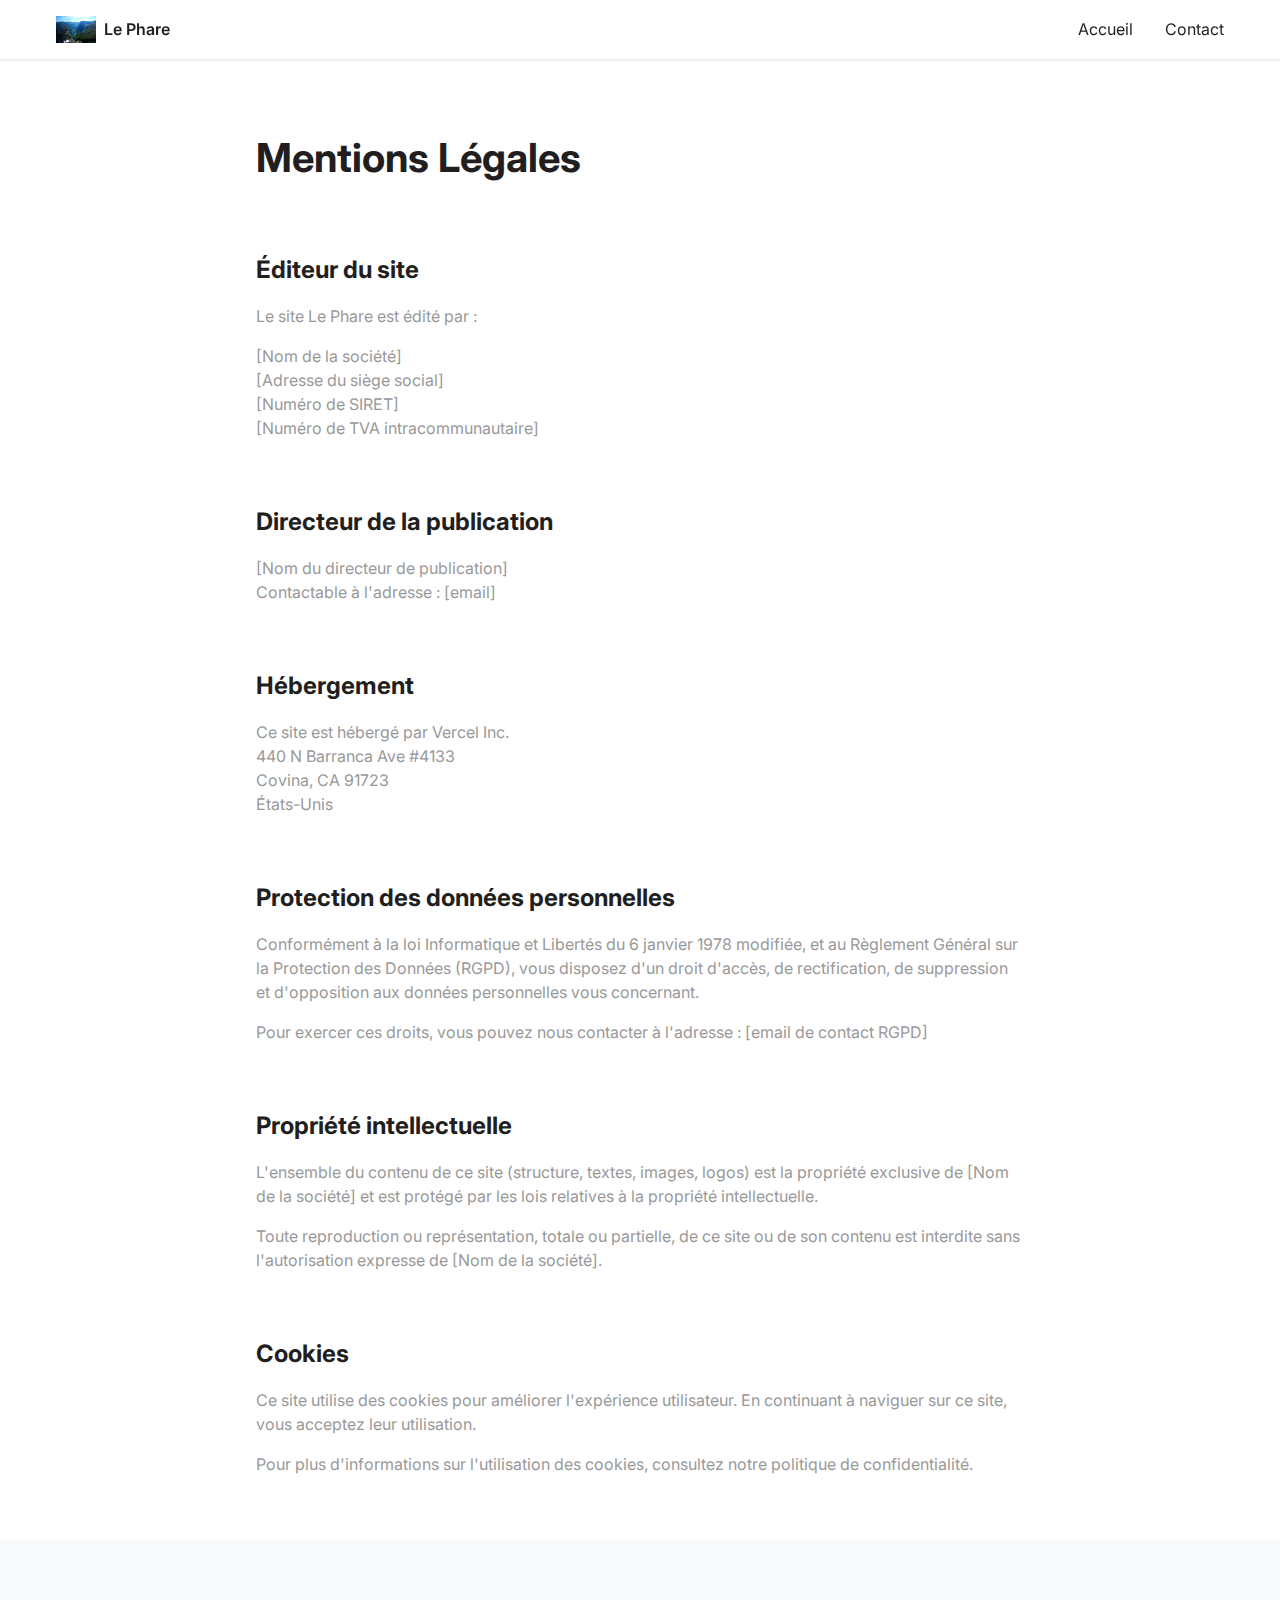
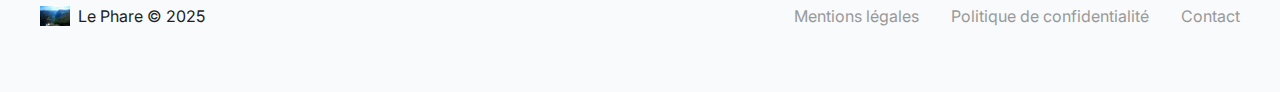
<file: legal.html>
<!DOCTYPE html>
<html lang="fr">
<head>
  <meta charset="UTF-8">
  <meta name="viewport" content="width=device-width, initial-scale=1.0">
  <meta name="description" content="Mentions légales - Le Phare, plateforme de visualisation de données territoriales">
  <title>Mentions Légales | Le Phare</title>
  <link rel="stylesheet" href="css/main.css">
  <link rel="preconnect" href="https://fonts.googleapis.com">
  <link rel="preconnect" href="https://fonts.gstatic.com" crossorigin>
  <link href="https://fonts.googleapis.com/css2?family=Inter:wght@400;500;600;700&display=swap" rel="stylesheet">
</head>
<body>
  <header class="navbar">
    <nav class="nav-container">
      <a href="/#" class="logo">
        <img src="images/logo.webp" alt="Le Phare Logo" width="40" height="40">
        <span>Le Phare</span>
      </a>
      <button class="mobile-menu-toggle" aria-label="Menu">
        <span></span>
        <span></span>
        <span></span>
      </button>
      <ul class="nav-links">
        <li><a href="/#">Accueil</a></li>
        <li><a href="/#">Contact</a></li>
      </ul>
    </nav>
  </header>

  <main class="legal-content">
    <section class="legal-section">
      <h1>Mentions Légales</h1>

      <article>
        <h2>Éditeur du site</h2>
        <p>Le site Le Phare est édité par :</p>
        <p>[Nom de la société]<br>
        [Adresse du siège social]<br>
        [Numéro de SIRET]<br>
        [Numéro de TVA intracommunautaire]</p>
      </article>

      <article>
        <h2>Directeur de la publication</h2>
        <p>[Nom du directeur de publication]<br>
        Contactable à l'adresse : [email]</p>
      </article>

      <article>
        <h2>Hébergement</h2>
        <p>Ce site est hébergé par Vercel Inc.<br>
        440 N Barranca Ave #4133<br>
        Covina, CA 91723<br>
        États-Unis</p>
      </article>

      <article>
        <h2>Protection des données personnelles</h2>
        <p>Conformément à la loi Informatique et Libertés du 6 janvier 1978 modifiée, et au Règlement Général sur la Protection des Données (RGPD), vous disposez d'un droit d'accès, de rectification, de suppression et d'opposition aux données personnelles vous concernant.</p>
        <p>Pour exercer ces droits, vous pouvez nous contacter à l'adresse : [email de contact RGPD]</p>
      </article>

      <article>
        <h2>Propriété intellectuelle</h2>
        <p>L'ensemble du contenu de ce site (structure, textes, images, logos) est la propriété exclusive de [Nom de la société] et est protégé par les lois relatives à la propriété intellectuelle.</p>
        <p>Toute reproduction ou représentation, totale ou partielle, de ce site ou de son contenu est interdite sans l'autorisation expresse de [Nom de la société].</p>
      </article>

      <article>
        <h2>Cookies</h2>
        <p>Ce site utilise des cookies pour améliorer l'expérience utilisateur. En continuant à naviguer sur ce site, vous acceptez leur utilisation.</p>
        <p>Pour plus d'informations sur l'utilisation des cookies, consultez notre politique de confidentialité.</p>
      </article>
    </section>
  </main>

  <footer>
    <div class="footer-content">
      <div class="footer-brand">
        <img src="images/logo.webp" alt="Le Phare Logo" width="30" height="30">
        <p>Le Phare © 2025</p>
      </div>
      <div class="footer-links">
        <a href="/#">Mentions légales</a>
        <a href="/#">Politique de confidentialité</a>
        <a href="/#">Contact</a>
      </div>
    </div>
  </footer>

  <script src="js/main.js"></script>
</body>
</html>
</file>
<file: css/main.css>
/* Variables CSS */
:root {
  /* Couleurs */
  --primary: #14AFA1;
  --primary-dark: #14AFA1;
  /* --secondary: #64748b; */
  /* --accent: #0ea5e9; */
  --background: #ffffff;
  --text: #221E20;
  --text-light: #999999;
  --border: #e2e8f0;

  /* Espacement */
  --spacing-xs: 0.25rem;
  --spacing-sm: 0.5rem;
  --spacing-md: 1rem;
  --spacing-lg: 2rem;
  --spacing-xl: 4rem;

  /* Bordures */
  --border-radius-sm: 0.25rem;
  --border-radius-md: 0.5rem;
  --border-radius-lg: 1rem;

  /* Transitions */
  --transition: all 0.3s ease;

  /* Ombres */
  --shadow-sm: 0 1px 3px rgba(0,0,0,0.12);
  --shadow-md: 0 4px 6px rgba(0,0,0,0.1);
  --shadow-lg: 0 10px 15px rgba(0,0,0,0.1);
}

/* Reset et base */
* {
  margin: 0;
  padding: 0;
  box-sizing: border-box;
}

body {
  font-family: 'Inter', sans-serif;
  line-height: 1.5;
  color: var(--text);
  background-color: var(--background);
}

img {
  max-width: 100%;
  height: auto;
}

/* Navigation */
.navbar {
  position: fixed;
  top: 0;
  left: 0;
  right: 0;
  background: rgba(255, 255, 255, 0.9);
  backdrop-filter: blur(10px);
  z-index: 1000;
  box-shadow: var(--shadow-sm);
}

.nav-container {
  max-width: 1200px;
  margin: 0 auto;
  padding: var(--spacing-md);
  display: flex;
  justify-content: space-between;
  align-items: center;
}

.logo {
  display: flex;
  align-items: center;
  gap: var(--spacing-sm);
  text-decoration: none;
  color: var(--text);
  font-weight: 600;
}

.nav-links {
  display: flex;
  gap: var(--spacing-lg);
  list-style: none;
}

.nav-links a {
  text-decoration: none;
  color: var(--text);
  transition: var(--transition);
}

.nav-links a:hover {
  color: var(--primary);
}

.cta-button {
  background-color: var(--primary);
  color: white !important;
  padding: var(--spacing-sm) var(--spacing-md);
  border-radius: var(--border-radius-md);
  transition: var(--transition);
}

.cta-button:hover {
  /* background-color: var(--primary-dark); */
}

.mobile-menu-toggle {
  display: none;
  background: none;
  border: none;
  cursor: pointer;
}

/* Hero Section */
.hero {
  padding: calc(var(--spacing-xl) * 2) var(--spacing-md);
  margin-top: var(--spacing-xl);
  display: flex;
  align-items: center;
  gap: var(--spacing-xl);
  max-width: 1200px;
  margin: var(--spacing-xl) auto 0;
}

.hero-content {
  flex: 1;
}

.hero h1 {
  font-size: 3rem;
  line-height: 1.2;
  margin-bottom: var(--spacing-md);
  color: var(--text);
}

.hero p {
  font-size: 1.25rem;
  color: var(--text-light);
  margin-bottom: var(--spacing-lg);
}

.hero-cta {
  display: flex;
  gap: var(--spacing-md);
}

.primary-button {
  background-color: var(--primary);
  color: white;
  padding: var(--spacing-md) var(--spacing-lg);
  border-radius: var(--border-radius-md);
  text-decoration: none;
  transition: var(--transition);
}

.primary-button:hover {
  background-color: var(--primary-dark);
  /* transform: translateY(-2px); */
}

.secondary-button {
  background-color: transparent;
  color: var(--text);
  padding: var(--spacing-md) var(--spacing-lg);
  border-radius: var(--border-radius-md);
  text-decoration: none;
  border: 2px solid var(--background);
  transition: var(--transition);
}

.secondary-button:hover {
  border-color: var(--primary);
  color: var(--primary);
}

/* Features Section */
.features {
  padding: var(--spacing-xl) var(--spacing-md);
  max-width: 1200px;
  margin: 0 auto;
}

.features h2 {
  text-align: center;
  margin-bottom: var(--spacing-xl);
  font-size: 2.5rem;
}

.features-grid {
  display: grid;
  grid-template-columns: repeat(auto-fit, minmax(300px, 1fr));
  gap: var(--spacing-lg);
}

.feature-card {
  background: white;
  border-radius: var(--border-radius-lg);
  overflow: hidden;
  box-shadow: var(--shadow-md);
  transition: var(--transition);
}

.feature-card:hover {
  transform: translateY(-5px);
  box-shadow: var(--shadow-lg);
}

.feature-card img {
  width: 100%;
  height: 200px;
  object-fit: cover;
}

.feature-card h3 {
  padding: var(--spacing-md);
  font-size: 1.5rem;
}

.feature-card p {
  padding: 0 var(--spacing-md) var(--spacing-md);
  color: var(--text-light);
}

/* Carousel Section */
.showcase {
  padding: var(--spacing-xl) var(--spacing-md);
  background-color: #f8fafc;
}

.showcase h2 {
  text-align: center;
  margin-bottom: var(--spacing-xl);
  font-size: 2.5rem;
}

.carousel-container {
  position: relative;
  max-width: 1200px;
  margin: 0 auto;
  overflow: hidden;
}

.carousel {
  display: flex;
  transition: transform 0.5s ease-in-out;
}

.carousel.no-transition {
  transition: none;
}

.carousel-slide {
  min-width: 100%;
  padding: 0 var(--spacing-md);
  flex-shrink: 0;
}

.carousel-slide img {
  width: 100%;
  height: 400px;
  object-fit: cover;
  border-radius: var(--border-radius-lg);
  margin-bottom: var(--spacing-md);
}

.slide-content {
  text-align: center;
  padding: var(--spacing-md);
}

.slide-content h3 {
  font-size: 1.8rem;
  margin-bottom: var(--spacing-sm);
  color: var(--text);
}

.slide-content p {
  color: var(--text-light);
  font-size: 1.1rem;
}

.carousel-button {
  position: absolute;
  top: 50%;
  transform: translateY(-50%);
  background: white;
  border: none;
  width: 50px;
  height: 50px;
  border-radius: 50%;
  box-shadow: var(--shadow-md);
  cursor: pointer;
  font-size: 2rem;
  display: flex;
  align-items: center;
  justify-content: center;
  transition: var(--transition);
  z-index: 2;
}

.carousel-button:hover {
  background-color: var(--primary);
  color: white;
}

.carousel-button.prev {
  left: var(--spacing-lg);
}

.carousel-button.next {
  right: var(--spacing-lg);
}

/* About Section */
.about {
  padding: var(--spacing-xl) var(--spacing-md);
  max-width: 1200px;
  margin: 0 auto;
}

.about-content {
  display: flex;
  align-items: center;
  gap: var(--spacing-xl);
}

.about-text {
  flex: 1;
}

.about-text h2 {
  font-size: 2.5rem;
  margin-bottom: var(--spacing-lg);
}

.about-text p {
  margin-bottom: var(--spacing-md);
  color: var(--text-light);
}

/* Contact Section */
.contact {
  padding: var(--spacing-xl) var(--spacing-md);
  background-color: #f8fafc;
}

.contact h2 {
  text-align: center;
  margin-bottom: var(--spacing-xl);
  font-size: 2.5rem;
}

.contact-container {
  max-width: 600px;
  margin: 0 auto;
}

.contact-form {
  background: white;
  padding: var(--spacing-xl);
  border-radius: var(--border-radius-lg);
  box-shadow: var(--shadow-md);
}

.form-group {
  margin-bottom: var(--spacing-md);
}

.form-group label {
  display: block;
  margin-bottom: var(--spacing-xs);
  color: var(--text);
}

.form-group input,
.form-group textarea {
  width: 100%;
  padding: var(--spacing-sm);
  border: 2px solid var(--background);
  border-radius: var(--border-radius-md);
  font-family: inherit;
  transition: var(--transition);
}

.form-group input:focus,
.form-group textarea:focus {
  outline: none;
  border-color: var(--primary);
}

.form-group textarea {
  height: 150px;
  resize: vertical;
}

/* Footer */
footer {
  background-color: #f8fafc;
  padding: var(--spacing-xl) var(--spacing-md);
  margin-top: var(--spacing-xl);
}

.footer-content {
  max-width: 1200px;
  margin: 0 auto;
  display: flex;
  justify-content: space-between;
  align-items: center;
}

.footer-brand {
  display: flex;
  align-items: center;
  gap: var(--spacing-sm);
}

.footer-links {
  display: flex;
  gap: var(--spacing-lg);
}

.footer-links a {
  color: var(--text-light);
  text-decoration: none;
  transition: var(--transition);
}

.footer-links a:hover {
  color: var(--primary);
}

/* Legal Page Styles */
.legal-content {
  max-width: 800px;
  margin: calc(var(--spacing-xl) * 2) auto var(--spacing-xl);
  padding: 0 var(--spacing-md);
}

.legal-section h1 {
  font-size: 2.5rem;
  margin-bottom: var(--spacing-xl);
}

.legal-section article {
  margin-bottom: var(--spacing-xl);
}

.legal-section h2 {
  font-size: 1.5rem;
  margin-bottom: var(--spacing-md);
  color: var(--text);
}

.legal-section p {
  margin-bottom: var(--spacing-md);
  color: var(--text-light);
}

/* Responsive Design */
@media (max-width: 768px) {
  .mobile-menu-toggle {
    display: block;
  }

  .mobile-menu-toggle span {
    display: block;
    width: 25px;
    height: 3px;
    background-color: var(--text);
    margin: 5px 0;
    transition: var(--transition);
  }

  .nav-links {
    display: none;
    position: absolute;
    top: 100%;
    left: 0;
    right: 0;
    background: white;
    padding: var(--spacing-md);
    flex-direction: column;
    gap: var(--spacing-md);
    box-shadow: var(--shadow-md);
  }

  .nav-links.active {
    display: flex;
  }

  .hero {
    flex-direction: column;
    text-align: center;
    padding-top: calc(var(--spacing-xl) * 1.5);
  }

  .hero-cta {
    justify-content: center;
  }

  .about-content {
    flex-direction: column;
    text-align: center;
  }

  .footer-content {
    flex-direction: column;
    gap: var(--spacing-lg);
    text-align: center;
  }

  .footer-brand {
    justify-content: center;
  }

  .footer-links {
    flex-direction: column;
    gap: var(--spacing-md);
  }

  .carousel-button {
    width: 40px;
    height: 40px;
    font-size: 1.5rem;
  }

  .carousel-button.prev {
    left: var(--spacing-sm);
  }

  .carousel-button.next {
    right: var(--spacing-sm);
  }

  .carousel-slide img {
    height: 300px;
  }

  .slide-content h3 {
    font-size: 1.5rem;
  }

  .slide-content p {
    font-size: 1rem;
  }
}

@media (max-width: 480px) {
  .hero h1 {
    font-size: 2rem;
  }

  .hero p {
    font-size: 1rem;
  }

  .hero-cta {
    flex-direction: column;
  }

  .features h2,
  .about-text h2,
  .contact h2 {
    font-size: 2rem;
  }
}
</file>
